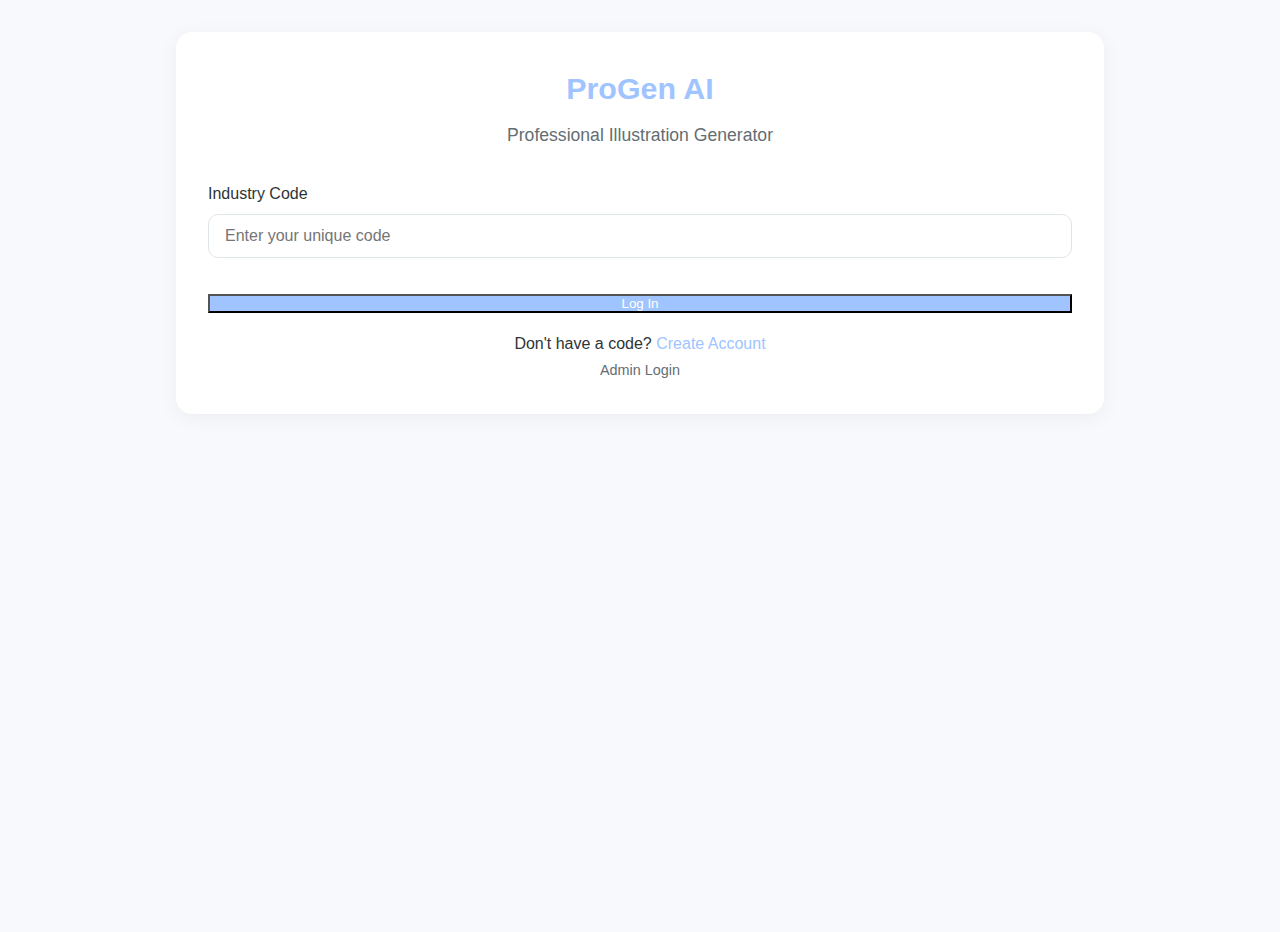
<file: index.html>
<!DOCTYPE html>
<html lang="en">
<head>
  <meta charset="UTF-8" />
  <meta name="viewport" content="width=device-width, initial-scale=1.0"/>
  <title>ProGen AI - Login</title>
  <link rel="stylesheet" href="css/style.css" />
</head>
<body>
  <div class="container">
    <div class="card">
      <h1 class="logo">ProGen AI</h1>
      <p class="subtitle">Professional Illustration Generator</p>

      <form id="loginForm">
        <div class="input-group">
          <label for="code">Industry Code</label>
          <input type="text" id="code" placeholder="Enter your unique code" required />
        </div>
        <button type="submit" class="btn-primary btn-block">Log In</button>
      </form>

      <p class="text-center mt-4">
        Don't have a code? <a href="register.html">Create Account</a>
      </p>
      <p class="text-center">
        <a href="admin.html" class="text-sm">Admin Login</a>
      </p>
    </div>
  </div>

  <!-- LOGIN LOGIC (NO EXTERNAL FILE NEEDED) -->
  <script>
    document.getElementById('loginForm').addEventListener('submit', (e) => {
      e.preventDefault();

      const enteredCode = document.getElementById('code').value.trim().toUpperCase();
      const pendingCode = localStorage.getItem('pendingCode');
      const tempUser = JSON.parse(localStorage.getItem('tempUser') || '{}');

      // Fresh registration
      if (pendingCode && enteredCode === pendingCode && tempUser.email) {
        saveUserAndLogin(tempUser, enteredCode);
        return;
      }

      // Returning user
      const users = JSON.parse(localStorage.getItem('users') || '[]');
      const existingUser = users.find(u => u.code === enteredCode);

      if (existingUser) {
        localStorage.setItem('currentUser', JSON.stringify(existingUser));
        localStorage.removeItem('pendingCode');
        localStorage.removeItem('tempUser');
        window.location.href = 'questionnaire.html';
        return;
      }

      alert('Invalid or expired code. Please register again.');
    });

    function saveUserAndLogin(tempUser, code) {
      const users = JSON.parse(localStorage.getItem('users') || '[]');
      let user = users.find(u => u.email === tempUser.email);

      if (!user) {
        user = { ...tempUser, code, id: Date.now(), credits: 20 };
        users.push(user);
        localStorage.setItem('users', JSON.stringify(users));
      }

      localStorage.setItem('currentUser', JSON.stringify(user));
      localStorage.removeItem('pendingCode');
      localStorage.removeItem('tempUser');
      window.location.href = 'questionnaire.html';
    }
  </script>
</body>
</html>
</file>
<file: css/style.css>
/* Pastel Professional Theme */
:root {
  --pastel-bg: #f8f9fd;
  --pastel-blue: #a0c4ff;
  --pastel-purple: #cdb4db;
  --pastel-pink: #ffc8dd;
  --pastel-green: #b5ead7;
  --pastel-yellow: #fff3cd;
  --text: #2d3436;
  --gray: #636e72;
  --border: #dfe6e9;
  --danger: #e74c3c;
  --success: #27ae60;
}

* {
  margin: 0; padding: 0; box-sizing: border-box;
  font-family: 'Segoe UI', Tahoma, Geneva, Verdana, sans-serif;
}

body {
  background: var(--pastel-bg);
  color: var(--text);
  line-height: 1.6;
  min-height: 100vh;
}

.container {
  max-width: 960px;
  margin: 2rem auto;
  padding: 0 1rem;
}

.card {
  background: white;
  padding: 2rem;
  border-radius: 16px;
  box-shadow: 0 4px 20px rgba(0,0,0,0.05);
  margin-bottom: 1.5rem;
}

h1 {
  font-size: 2.2rem;
  color: var(--pastel-purple);
  text-align: center;
  margin-bottom: 0.5rem;
}
h2 {
  font-size: 1.6rem;
  margin-bottom: 1rem;
  color: var(--text);
}

.logo {
  font-weight: 700;
  font-size: 1.9rem;
  color: var(--pastel-blue);
}
.subtitle {
  color: var(--gray);
  text-align: center;
  margin-bottom: 2rem;
  font-size: 1.1rem;
}

.input-group {
  margin-bottom: 1.2rem;
}
.input-group label {
  display: block;
  margin-bottom: 0.5rem;
  font-weight: 500;
  color: var(--text);
}
.input-group input,
.input-group select,
.input-group textarea {
  width: 100%;
  padding: 0.75rem 1rem;
  border: 1.5px solid var(--border);
  border-radius: 10px;
  font-size: 1rem;
  transition: border 0.2s;
}
.input-group input:focus,
.input-group select:focus,
.input-group textarea:focus {
  outline: none;
  border-color: var(--pastel-blue);
}

.grid-2 {
  display: grid;
  grid-template-columns: 1fr 1fr;
  gap: 1rem;
}

.radio-group {
  display: flex;
  flex-direction: column;
  gap: 0.6rem;
}
.radio-group label {
  display: flex;
  align-items: center;
  gap: 0.5rem;
  font-size: 1rem;
  cursor: pointer;
}

.btn {
  padding: 0.75rem 1.5rem;
  border: none;
  border-radius: 10px;
  font-weight: 600;
  cursor: pointer;
  font-size: 1rem;
  transition: 0.2s;
  text-align: center;
}
.btn-primary {
  background: var(--pastel-blue);
  color: white;
}
.btn-primary:hover { background: #8ab4f8; }

.btn-success {
  background: var(--pastel-green);
  color: white;
}
.btn-success:hover { background: #9edbc7; }

.btn-secondary {
  background: #ecf0f1;
  color: var(--text);
}
.btn-secondary:hover { background: #dfe6e9; }

.btn-sm {
  font-size: 0.85rem;
  padding: 0.4rem 0.8rem;
}

.btn-block {
  width: 100%;
  margin-top: 1rem;
}

.text-center { text-align: center; }
.mt-4 { margin-top: 1rem; }
.text-sm { font-size: 0.9rem; color: var(--gray); }

.navbar {
  background: white;
  padding: 1rem 2rem;
  box-shadow: 0 2px 10px rgba(0,0,0,0.05);
  display: flex;
  justify-content: space-between;
  align-items: center;
  position: sticky;
  top: 0;
  z-index: 100;
}
.navbar a { color: var(--pastel-blue); text-decoration: none; margin-left: 1rem; }
.navbar a:hover { text-decoration: underline; }

.alert {
  padding: 1rem;
  border-radius: 10px;
  margin-bottom: 1rem;
  font-weight: 500;
}
.alert-warning { background: var(--pastel-yellow); border-left: 4px solid #f39c12; }
.alert-success { background: #d5f5e3; border-left: 4px solid var(--success); }

.preview-box {
  background: #f0f8ff;
  padding: 1.2rem;
  border-radius: 10px;
  margin: 1.5rem 0;
  border-left: 5px solid var(--pastel-blue);
  font-style: italic;
}

.image-preview {
  margin-top: 0.5rem;
}
.image-preview img {
  max-width: 220px;
  border-radius: 10px;
  border: 2px dashed var(--border);
}

#results img {
  width: 100%;
  border-radius: 12px;
  margin-bottom: 1rem;
  box-shadow: 0 2px 10px rgba(0,0,0,0.1);
}

.table {
  width: 100%;
  border-collapse: collapse;
  margin-top: 1rem;
}
.table th, .table td {
  padding: 0.9rem;
  border-bottom: 1.5px solid var(--border);
  text-align: left;
}
.table th {
  background: #f0f4f8;
  font-weight: 600;
  color: var(--text);
}
.table tr:hover {
  background: #f8f9fa;
}

.search-bar {
  width: 100%;
  padding: 0.75rem 1rem;
  margin-bottom: 1rem;
  border: 1.5px solid var(--border);
  border-radius: 10px;
  font-size: 1rem;
}

a {
  color: var(--pastel-blue);
  text-decoration: none;
}
a:hover {
  text-decoration: underline;
}

.hidden { display: none !important; }

.loading {
  text-align: center;
  padding: 2rem;
  color: var(--gray);
}
</file>
